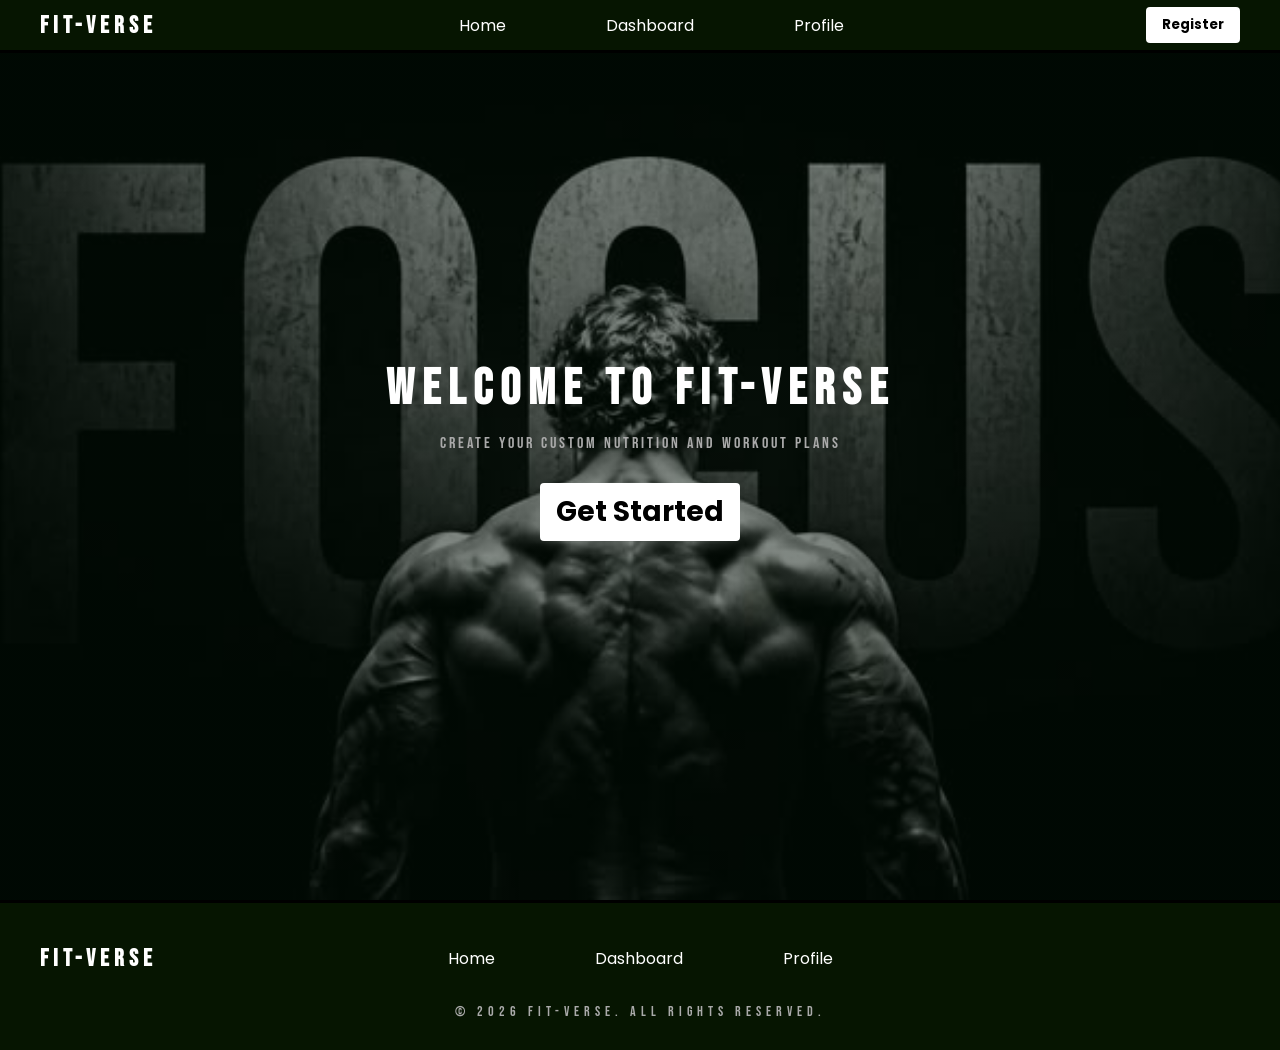
<file: index.html>
<!DOCTYPE html>
<html lang="en">
<head>
    <meta charset="UTF-8">
    <meta name="viewport" content="width=device-width, initial-scale=1.0">
    <link rel="stylesheet" href="./stylee.css">
    <link href="https://fonts.googleapis.com/css2?family=Bebas+Neue&family=Poppins:wght@300;400;600;700&display=swap" rel="stylesheet">
    <title>Fit-Verse</title>
</head>
<body>
    <header>
        <nav class="navigateBar">
            <div class="logo"> Fit-Verse</div>
            <ul class="navlink" id="navlink">
                <li><a href="./index.html">Home</a></li>
                <li><a href="./dashboard.html">Dashboard</a></li>
                <li><a href="./profile.html">Profile</a></li>
            </ul>
            <button class="buttonReg">Register</button>
            <div class="burger" id="burger">
                <span></span>
                <span></span>
                <span></span>
            </div>
        </nav>
    </header>
    
    <div class="heroBox">
        <h1 class="fitTitle">Welcome to Fit-Verse</h1>
        <p class="fitInfo">Create your custom nutrition and workout plans</p>
        <button class="getStart" id="startBtn">Get Started</button>
    </div>
    <div class="overlayReg" id="overReg">
        <div class="overLogo" id="overLogo">X</div>
        <h2 class="overTitle">Create Profile</h2>
        <form id="regForm">
            <div class="inputForm">
                <label>Your Name</label>
                <input type="text" id="userName" placeholder="Enter Your Name">
            </div>
            <div class="inputForm">
                <label>password</label>
                <input type="password" id="userPassword" placeholder="Enter Your Password">
            </div>
            <div class="inputForm">
                <label>Your Gmail</label>
                <input type="email" id="userGmail" placeholder="Enter Your Gmail">
            </div>
            <div class="inputForm">
                <label>Phone Number</label>
                <input type="tel" id="userNumber" placeholder="Enter Phone Number">
            </div>
            <button type="submit" class="submitBtn">Submit</button>
        </form>
    </div>
    
    
    <footer class="footer">
        <div class="footerNav">
            <div class="footerLogo">Fit-Verse</div>
            <ul class="footerLinks">
                <li><a href="./index.html">Home</a></li>
                <li><a href="./dashboard.html">Dashboard</a></li>
                <li><a href="./profile.html">Profile</a></li>
            </ul>
        </div>
        <p class="footerText">© 2026 Fit-Verse. All rights reserved.</p>
    </footer>
    
    <script src="./index.js"></script>
</body>
</html>
</file>
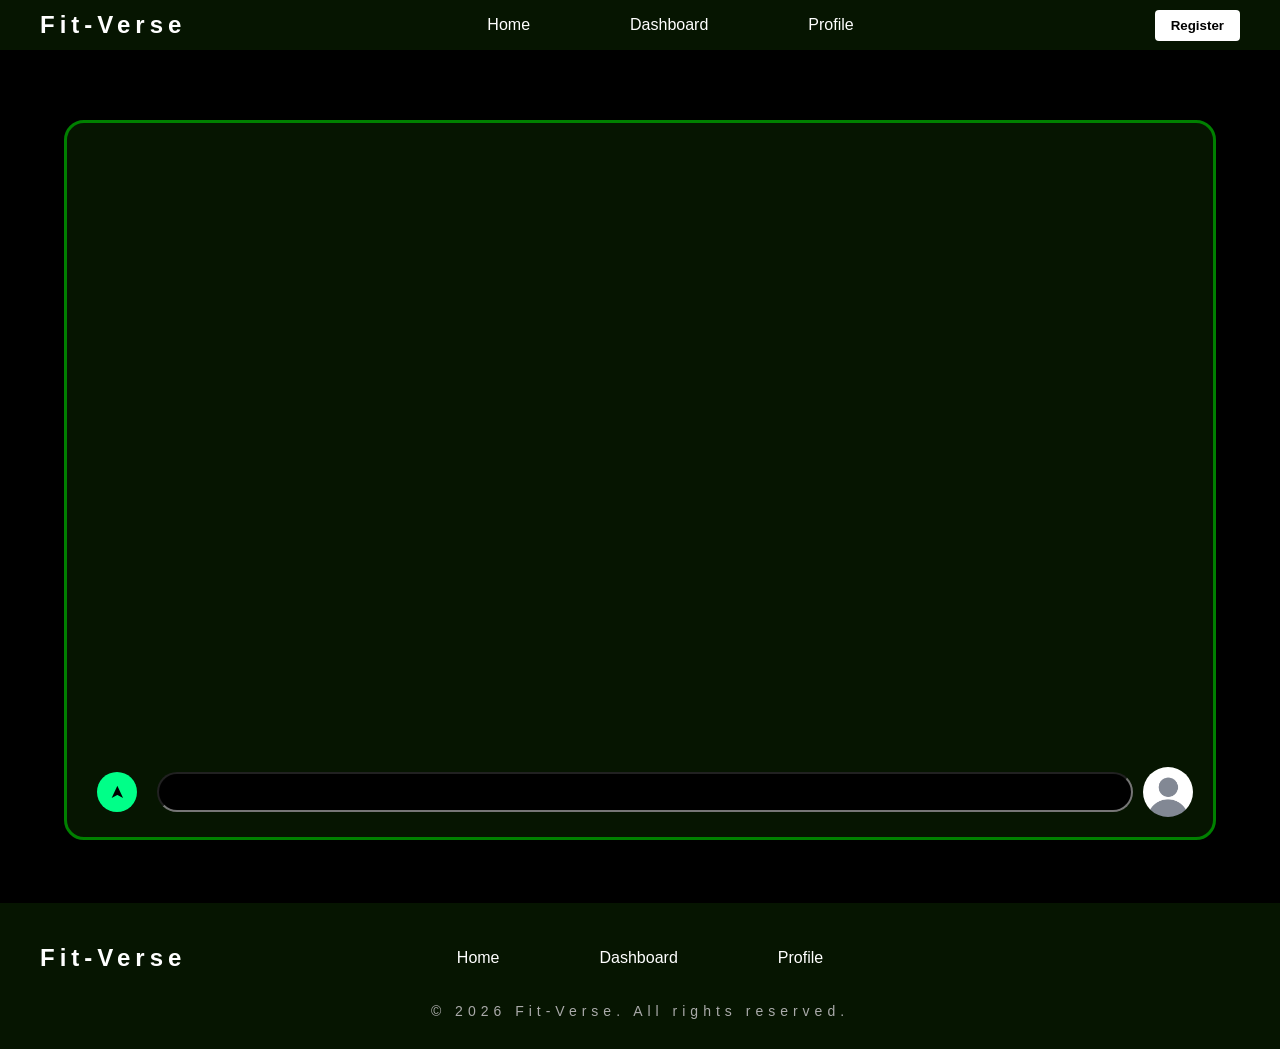
<file: chat.html>
<!DOCTYPE html>
<html lang="en">
<head>
    <meta charset="UTF-8">
    <meta name="viewport" content="width=device-width, initial-scale=1.0">
    <link rel="stylesheet" href="./stylee.css">
    <title>Document</title>
</head>
<body>
    <header>
        <nav class="navigateBar">
            <div class="logo"> Fit-Verse</div>
            <ul class="navlink" id="navlink">
                <li><a href="./index.html">Home</a></li>
                <li><a href="./dashboard.html">Dashboard</a></li>
                <li><a href="./profile.html">Profile</a></li>
            </ul>
            <button class="buttonReg">Register</button>
            <div class="burger" id="burger">
                <span></span>
                <span></span>
                <span></span>
            </div>
        </nav>
    </header>
    <main>
        <div class="chat">
            <div class="messages" id="messages"></div>
            <div class="mychat">
                <button id="sendBtn">➤</button>
                <input type="text" id="myInput">
                <img src="./defaultProfile.jpg" alt="">
            </div>
        </div>
    </main>

    <footer class="footer">
        <div class="footerNav">
            <div class="footerLogo">Fit-Verse</div>
            <ul class="footerLinks">
                <li><a href="./index.html">Home</a></li>
                <li><a href="./dashboard.html">Dashboard</a></li>
                <li><a href="./profile.html">Profile</a></li>
            </ul>
        </div>
        <p class="footerText">© 2026 Fit-Verse. All rights reserved.</p>
    </footer>
    <script  src="./chat.js"></script>
</body>
</html>
</file>
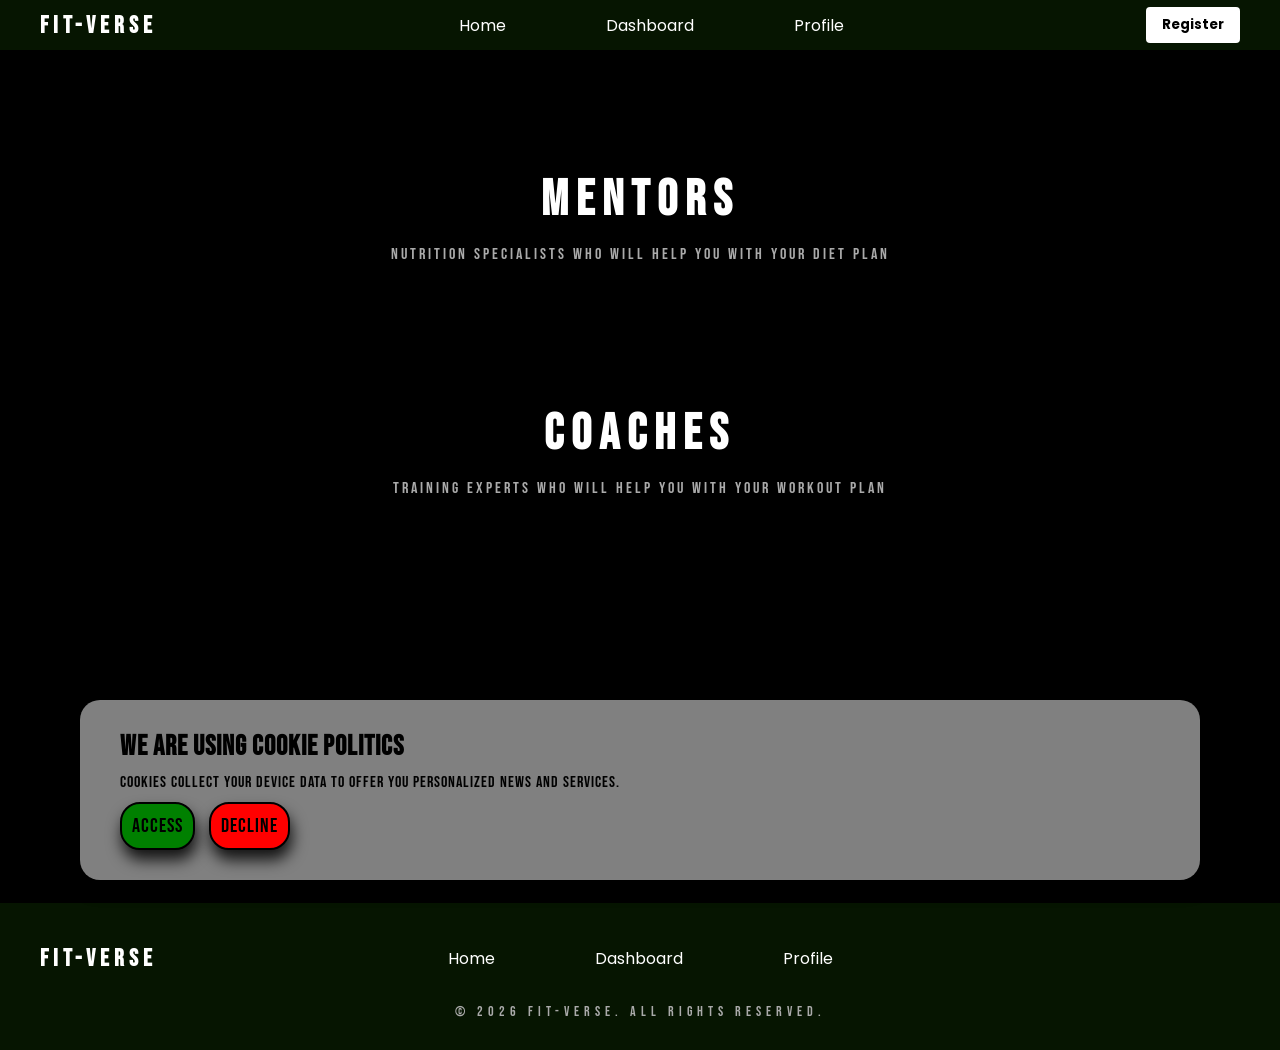
<file: dashboard.html>
<!DOCTYPE html>
<html lang="en">
<head>
    <meta charset="UTF-8">
    <meta name="viewport" content="width=device-width, initial-scale=1.0">
    <link rel="stylesheet" href="./stylee.css">
    <link href="https://fonts.googleapis.com/css2?family=Bebas+Neue&family=Poppins:wght@300;400;600;700&display=swap" rel="stylesheet">
    <title>Fit-Verse Dashboard</title>
</head>
<body>
    <header>
        <nav class="navigateBar">
            <div class="logo"> Fit-Verse</div>
            <ul class="navlink" id="navlink">
                <li><a href="./index.html">Home</a></li>
                <li><a href="./dashboard.html">Dashboard</a></li>
                <li><a href="./profile.html">Profile</a></li>
            </ul>
            <button class="buttonReg">Register</button>
            <div class="burger" id="burger">
                <span></span>
                <span></span>
                <span></span>
            </div>
        </nav>
    </header>
    <main>
        <section class="mentors">
            <h2 class="fitTitle">Mentors</h2>
            <p class="fitInfo">Nutrition specialists who will help you with your diet plan</p>
            <div class="coachMentor" id="mentorCont"></div>
        </section>

        <section class="coaches">
            <h2 class="fitTitle">Coaches</h2>
            <p class="fitInfo">Training experts who will help you with your workout plan</p>
            <div class="coachMentor" id="coachCont"></div>
        </section>
    </main>

    <div class="overlayReg" id="overSub">
        <div class="overLogo" id="overLogo">X</div>
        <h2 class="overTitle">Subscription</h2>
        <form id="regForm">
            <div class="inputForm">
                <label>Your Name</label>
                <input type="text" id="userName" placeholder="Enter Your Name">
            </div>
            <div class="inputForm">
                <label>Your Lastname</label>
                <input type="text" id="userLastname" placeholder="Enter your Lastname">
            </div>
            <div class="inputFromCvv">
                <div class="dateCvv">
                    <label class="inptLab">Date</label>
                    <input type="date" id="cardDate">
                </div>
                <div class="dateCvv">
                    <label class="inptLab">CVV</label>
                    <input type="number" id="cardCvv" placeholder="Enter card CVV">
                </div>
            </div>
            <div class="inputForm">
                <label>Enter Card Number</label>
                <input type="number" id="cardNumber" placeholder="Enter Card Number">
            </div>
            <button type="submit" class="submitBtn">Submit</button>
        </form>
    </div>

    <article id="article">
        <h2>we are using cookie politics</h2>
        <p>Cookies collect your device data to offer you personalized news and services.</p>
        <button id="access">access</button>
        <button id="decline">decline</button>
    </article>

    <button class="scrolltop" id="scrolltop">▲</button>
    <footer class="footer">
        <div class="footerNav">
            <div class="footerLogo">Fit-Verse</div>
            <ul class="footerLinks">
                <li><a href="./index.html">Home</a></li>
                <li><a href="./dashboard.html">Dashboard</a></li>
                <li><a href="./profile.html">Profile</a></li>
            </ul>
        </div>
        <p class="footerText">© 2026 Fit-Verse. All rights reserved.</p>
    </footer>
    
    <script src="./dashboard.js"></script>
</body>
</html>
</file>
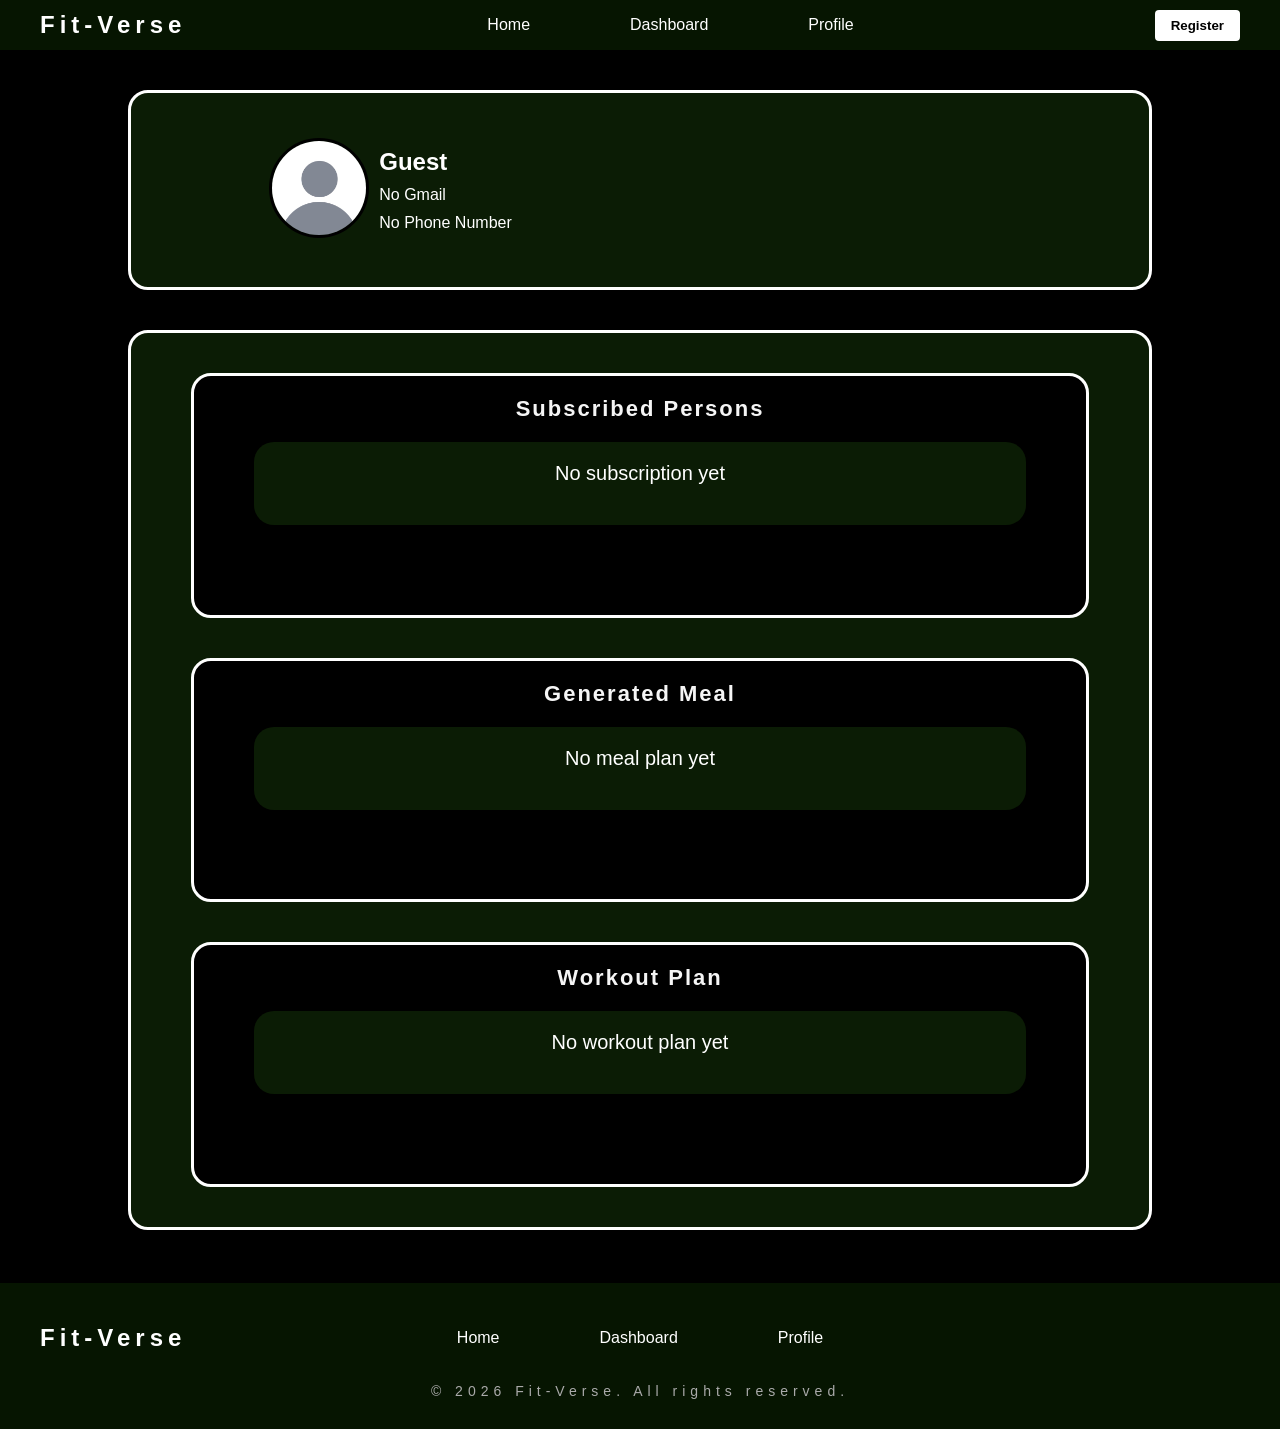
<file: profile.html>
<!DOCTYPE html>
<html lang="en">
<head>
    <meta charset="UTF-8">
    <meta name="viewport" content="width=device-width, initial-scale=1.0">
    <link rel="stylesheet" href="./stylee.css">
    <title>Profile</title>
</head>
<body>
    <header>
        <nav class="navigateBar">
            <div class="logo"> Fit-Verse</div>
            <ul class="navlink" id="navlink">
                <li><a href="./index.html">Home</a></li>
                <li><a href="./dashboard.html">Dashboard</a></li>
                <li><a href="./profile.html">Profile</a></li>
            </ul>
            <button class="buttonReg">Register</button>
            <div class="burger" id="burger">
                <span></span>
                <span></span>
                <span></span>
            </div>
        </nav>
    </header>
    <main>
        <div class="profile_head">
            <div class="profile_info" id="profileInfo">
                <label for="photoUpload" class="photoLabel">
                    <img src="./defaultProfile.jpg" alt="" id="profilePhoto">
                </label>
                <input type="file" id="photoUpload" accept="image/*" style="display: none;">
                <div class="profileText">
                    <h2 id="userName"></h2>
                    <p id="userGmail"></p>
                    <p id="userNum"></p>
                </div>
            </div>
            <div class="weather" id="weather"></div>
        </div>
        <div class="mainInfo">
            <div class="mainInfoBox" id="subsInfo">
                <h2 class="boxTitle">Subscribed Persons</h2>
                <div class="subs" id="subs"></div>
            </div>
            <div class="mainInfoBox" id="mealInfo">
                <h2 class="boxTitle">Generated Meal</h2>
                <div class="subs" id="meal"></div>
            </div>
            <div class="mainInfoBox" id="workoutInfo">
                <h2 class="boxTitle">Workout Plan</h2>
                <div class="subs" id="workout"></div>
            </div>
        </div>
    </main>

    <footer class="footer">
        <div class="footerNav">
            <div class="footerLogo">Fit-Verse</div>
            <ul class="footerLinks">
                <li><a href="./index.html">Home</a></li>
                <li><a href="./dashboard.html">Dashboard</a></li>
                <li><a href="./profile.html">Profile</a></li>
            </ul>
        </div>
        <p class="footerText">© 2026 Fit-Verse. All rights reserved.</p>
    </footer>
    <script src="./profile.js"></script>
</body>
</html>
</file>
<file: stylee.css>
*{
    margin: 0;
    padding: 0;
    box-sizing: border-box;
    font-family: 'Poppins', sans-serif;
}
main{
    background-color: black;
    min-height: 100vh;
    padding-top: 70px;
    padding-bottom: 30px;
    display: flex;
    flex-direction: column;
    align-items: center;
    text-align: center;
}
header{
    background-color: rgb(6, 21, 1);
    position: fixed;
    border-bottom: 3px solid black;
    width: 100%;
    z-index: 10;
}
.navigateBar{
    display: flex;
    align-items: center;
    justify-content: space-between;
    width: 100%;
    min-height: 50px;
    padding: 0 40px;
    margin: 0 auto;
}
.navlink{
    display: flex;
    gap: 100px;
    list-style: none;
}
.navlink li a{
    color: white;
    font-size: 16px;
    text-decoration: none;
    transition: 0.3s;
    position: relative;
}
.navlink li a:hover{
    color: green;
}
.navlink li a::after{
    content: "";
    position: absolute;
    left: 0;
    bottom: -3px;
    width: 0;
    height: 3px;
    background-color: #00ff88;
    transition: 0.3s ease;
}
.navlink li a:hover::after{
    width: 100%;
}
.logo{
    font-family: 'Bebas Neue', sans-serif;
    letter-spacing: 5px;
    font-size: 24px;
    font-weight: bold;
    color: white;
}
.buttonReg{
    background-color: white;
    color: black;
    border: none;
    padding: 8px 16px;
    font-weight: bold;
    cursor: pointer;
    border-radius: 4px;
    transition: 0.3s;
}
.buttonReg:hover{
    background-color: black;
    color: white;
}
.burger{
    display: none;
    flex-direction: column;
    cursor: pointer;
    gap: 5px;
    padding: 5px;
}
.burger span{
    display: block;
    width: 20px;
    height: 5px;
    background-color: white;
    border-radius: 4px;
}
.heroBox{
    min-height: 100vh;
    display: flex;
    flex-direction: column;
    justify-content: center;
    align-items: center;
    text-align: center;
    padding: 30px;
    background-image:  linear-gradient(rgba(1, 17, 6, 0.5), rgba(1, 17, 6, 0.5)),  url(./46ac4e8a618e685ad35c5a67656152f3.jpg);
    background-size: cover;
    background-position: center;
    background-repeat: no-repeat;
    
}
.fitTitle{
    font-family: 'Bebas Neue', sans-serif;
    letter-spacing: 8px;
    color: white;
    font-weight: bold;
    font-size: 50px;
    margin-bottom: 15px;
    
}
.fitInfo{
    color: #aaaaaa;
    font-family: 'Bebas Neue', sans-serif;
    letter-spacing: 3px;
    margin-bottom: 30px;
}
.getStart{
    background-color: white;
    color: black;
    border: none;
    padding: 8px 16px;
    font-size: 28px;
    font-weight: bold;
    cursor: pointer;
    border-radius: 4px;
    transition: 0.3s;
}
.getStart:hover{
    background-color: black;
    color: white;
}
.overlayReg{
    position: fixed;
    top: 0;
    left: 0;
    width: 100%;
    height: 100%;
    background-color: rgba(0, 0, 0, 0.85);
    display: none;

    flex-direction: column;
    align-items: center;
    justify-content: center;
    z-index: 100;
}
.overLogo{
    position: absolute;
    top: 20px;
    right: 20px;
    font-size: 28px;
    font-weight: bold;
    cursor: pointer;
    transition: 0.3s;
    color: white;
}
.overLogo:hover{
    color: #00ff88;
}

.overTitle{
    color: white;
    font-size: 28px;
    margin-bottom: 20px;
}
#regForm{
    width: 100%;
    max-width: 400px;
    background-color: black;
    padding: 20px;
    border-radius: 10px;
    border: 1px solid rgba(255, 255, 255, 0.1);
}
.inputForm{
    margin-bottom: 10px;
}
.inputForm label{
    color: white;
    display: block;
    font-size: 14px;
    margin-bottom: 5px;
}
.inputForm input{
    width: 100%;
    padding: 10px;
    background-color: black;
    border: 1px solid green;
    color:  white;
    border-radius: 5px;
    outline: none;
    font-size: 15px;
}
.inputForm input:focus {
    border-color: #00ff88;
}

.submitBtn{
    width: 100%;
    background-color: black;
    color: white;
    border: 1px solid green;
    padding: 10px;
    font-size: 16px;
    font-weight: bold;
    cursor: pointer;
    border-radius: 4px;
    margin-top: 10px;
    transition: 0.3s
}
.submitBtn:hover {
    background-color: #00ff88;
    color: black;
}
@media (max-width: 1024px){
    .navlink{
        gap: 40px;
    }
}
@media (max-width: 768px){
    .navlink{
        display: none;
        flex-direction: column;
        position: absolute;
        top: 50px;
        right: 0px;
        width: 200px;
        background-color: rgba(6, 21, 1, 0.282);
        padding: 20px;
        gap: 20px;
    }
    .buttonReg{
        display: none;
    }
    .burger{
        display: flex;
    }
    .navlink.open {
        display: flex;
    }
    .footerLogo{
        position: static;
    }
    .footerLinks{
        visibility: hidden;
    }
        .chat {
        width: 95%;
        margin: 10px;
    }
    #myInput {
        width: 60%;
        right: 70px;
    }
}

@media (max-width: 480px){
    .fitTitle {
        font-size: 32px;
    }
    .getStart{
        font-size: 20px;
        padding: 5px;
    }
        .chat {
        width: 95%;
        height: 75%;
    }
    #myInput {
        width: 55%;
        right: 65px;
        font-size: 14px;
    }
    #sendBtn {
        width: 35px;
        height: 35px;
    }
    .mychat img {
        height: 40px;
    }
}

@media (max-width: 320px){
    .fitTitle {
        font-size: 24px;
    }
    .getStart{
        font-size: 16px;
        padding: 5px;
    }
    .logo{
        font-size: 18px;
    }
}

footer{
    display: flex;
    flex-direction: column;
    background-color: rgb(6, 21, 1);
    border-top:  3px solid black;
    padding: 30px 40px;
    text-align: center;
}
.footerNav{
    display: flex;
    align-items: center;
    justify-content: center;
    width: 100%;
    min-height: 50px;
    margin: 0 auto;
}
.footerLinks{
    display: flex;
    gap: 100px;
    list-style: none;
}
.footerLinks li a{
    color: white;
    font-size: 16px;
    text-decoration: none;
    transition: 0.3s;
    position: relative;
}
.footerLinks li a:hover{
    color: green;
}
.footerLinks li a::after{
    content: "";
    position: absolute;
    left: 0;
    bottom: -3px;
    width: 0;
    height: 3px;
    background-color: #00ff88;
    transition: 0.3s ease;
}
.footerLinks li a:hover::after{
    width: 100%;
}
.footerLogo{
    position: absolute;
    left: 40px;
    font-family: 'Bebas Neue', sans-serif;
    letter-spacing: 5px;
    font-size: 24px;
    font-weight: bold;
    color: white;
}
.footerText{
    margin-top: 20px;
    color: #aaaaaa;
    font-size: 14px;
    font-family: 'Bebas Neue', sans-serif;
    letter-spacing: 5px;
}
.scrolltop{
    position: fixed;
    bottom: 30px;
    right: 30px;
    color: white;
    background-color: #00ff8800;
    border: none;
    font-size: 20px;
    cursor: pointer;
    transition: 0.3s;
    display: none;
}
.mentors{
    display: flex;
    margin-top: 100px;
    flex-direction: column;
    align-items: center;
    justify-content: center;
}
.coaches{
    display: flex;
    flex-direction: column;
    align-items: center;
    justify-content: center;
}
#article{
    position: fixed;
    bottom: 20px;
    left: 40px;
    right: 40px;
    padding: 10px 40px;
    background-color: grey;
    border-radius: 20px;
    margin: 0 40px;
    box-shadow: 2px 10px 15px rgba(0, 0, 0, 0.85);
    z-index: 1000;
}
article h2{
    margin-top: 20px;
    font-size: 28px;
    font-family: 'Bebas Neue', sans-serif;
    letter-spacing: 1px;  
}
article p{
    font-family: 'Bebas Neue', sans-serif;
    letter-spacing: 1px;    
    color: black;
    margin: 10px 0; 
}
#access{
    font-size: 20px;
    padding: 10px;
    border-radius: 20px;
    margin-bottom: 20px;
    background-color: green;
    font-family: 'Bebas Neue', sans-serif;
    letter-spacing: 1px;
    cursor: pointer;
    border: 2px solid black;
    box-shadow: 2px 10px 15px rgba(0, 0, 0, 0.85);
}
#decline{
    font-size: 20px;
    padding: 10px;
    border-radius: 20px;
    margin-bottom: 20px;
    background-color: red;
    font-family: 'Bebas Neue', sans-serif;
    letter-spacing: 1px;
    cursor: pointer;
    border: 2px solid black;
    margin: 0 10px;
    transition: 0.3s;
    box-shadow: 2px 10px 15px rgba(0, 0, 0, 0.85);
}
.hidden {
    display: none;
}
.invisible{
    visibility: hidden;
}
.coachMentor{
    display: flex;
    gap: 30px;
    justify-content: center;
    flex-wrap: wrap;
    padding: 30px;
    margin-bottom: 50px;
}
.card{
    background-color: rgb(6, 21, 1);
    border: 2px solid white;
    border-radius: 20px;
    padding: 20px;
    width: 250px;
    text-align: center;
    color: black;
}
.card img{
    border-radius: 20px;
    border: 3px solid black;
    margin-bottom: 10px;
}
.card h3{
    margin: 20px;
    font-family:Cambria, Cochin, Georgia, Times, 'Times New Roman', serif;
    font-size: 20px;
    color: white;
}
.card p{
     font-family:Cambria, Cochin, Georgia, Times, 'Times New Roman', serif;
     color: white;
}
.subBtn{
    margin: 20px;
    bottom: 20px;
    font-size: 20px;
    padding: 10px;
    border-radius: 20px;
    border: 2px solid black;
    transition: 0.3s;
    cursor: pointer;
}
.subBtn:hover{
    color: white;
    background-color: rgb(6, 21, 1);
}
.inputFromCvv{
    display: flex;
    align-items: center;
    justify-content: center;
    gap: 20px;
    margin-bottom: 10px;

}
#cardDate{
    width: 100%;
    padding: 10px;
    background-color: black;
    border: 1px solid green;
    color:  white;
    border-radius: 5px;
    outline: none;
    font-size: 15px;
}
#cardDate::-webkit-calendar-picker-indicator{
    filter: invert(1);
    cursor: pointer;
}
#cardCvv{
    width: 100%;
    padding: 10px;
    background-color: black;
    border: 1px solid green;
    color:  white;
    border-radius: 5px;
    outline: none;
    font-size: 15px;
}
.inptLab{
    color: white;
    display: block;
    font-size: 14px;
    margin-bottom: 5px;
}
.dateCvv{
    display: flex;
    flex-direction: column;
    flex: 1;
}
.profile_head{
    display: flex;
    align-items: center;
    gap: 20px;
    padding: 20px;
    width: 80%;
    top: 80px;
    height: 200px;
    left: 40px;
    right: 40px;
    background-color: rgba(20, 50, 10, 0.562);
    margin: 20px 40px;
    border-radius: 20px;
    border: 3px solid white;
}
.subs p{
    font-size: 20px;
    margin-bottom: 20px;
    text-align: center;
}
.subs{
    background-color:  rgba(20, 50, 10, 0.562);
    border-radius: 20px;
    padding: 20px;
    margin: 0 40px;
}
.profile_info{
    display: flex;
    flex-direction: row;
    align-items: center;
    justify-content: center;
    flex: 1;
    color: white;
    gap: 10px;
}
#profilePhoto{
    width: 100px;
    height: 100px;
    border-radius: 50%;
    border: 3px solid black;
    object-fit: cover;
    cursor: pointer;
    z-index: 100000;
    transition: 0.3s;
}
.inputForm label {
    color: white;
    display: block;
}
.photoLabel{
    display: inline;
    cursor: pointer;
}
#profilePhoto:hover{
    opacity: 0.8;
    border-color: white;
}
.profileText{
    display: flex;
    flex-direction: column;
    text-align: left;
    gap: 10px;
}
.profile_info p{
    text-align: left;
}
.profile_info h2{
    text-align: left;

}
.weather{
    flex: 1;
}
.mainInfo{
    width: 80%;
    min-height: 100vh;
    background-color: rgba(20, 50, 10, 0.562);
    margin: 20px 40px;
    border: 3px solid white;
    border-radius: 20px;
    display: flex;
    flex-direction: column;
    padding: 20px;
}
.mainInfoBox {
    flex: 1;
    background-color: black;
    border-radius:  20px;
    padding: 20px;
    color: white;
    text-align: left;
    border: 3px solid white;
    margin: 20px 40px;
}
.boxTitle{
    letter-spacing: 2px;
    color: whitesmoke;
    font-size: 22px;
    margin-bottom: 20px;
    text-align: center;
}
.weather {
    flex: 1;
    display: flex;
    flex-direction: column;
    align-items: center;
    justify-content: center;
    color: white;
    gap: 8px;
}

.weather h2 {
    letter-spacing: 3px;
    font-size: 24px;
    margin-bottom: 5px;
}

.weather p {
    font-size: 16px;
    color: white;
}
.chat{
    position: absolute;
    bottom: 40px;
    margin: 20px 40px;
    height: 80%;
    width: 90%;
    background-color: rgb(6, 21, 1);
    border: 3px solid green;
    border-radius: 20px;
}
#myInput{
    flex: 1;
    background-color: black;
    height: 40px;
    border-radius: 20px;
    color: white;
    cursor: pointer;
    padding: 0 20px;
    margin: 0 10px;
}

.mychat{
    position: absolute;
    bottom: 20px;
    left: 20px;
    right: 20px;
    display: flex;
    align-items: center;
}
.mychat img {
    height: 50px;
    border-radius: 50%;
    bottom: 20px;
    right: 20px;
}
#sendBtn{
    rotate:calc(-90deg);
    margin: 0 10px;
    background-color: #00ff88;
    border: none;
    border-radius: 50%;
    width: 40px;
    height: 40px;
    font-size: 18px;
    cursor: pointer;
    flex-shrink: 0;
}
.messages {
    position: absolute;
    top: 20px;
    left: 20px;
    right: 20px;
    bottom: 90px;
    overflow-y: auto;
    display: flex;
    flex-direction: column;
    gap: 10px;
}

.myMessage {
    align-self: flex-end;
    background-color: #00ff88;
    color: black;
    padding: 10px 15px;
    border-radius: 20px;
    max-width: 60%;
}
.mentorMessage{
    cursor: pointer;
    align-self: flex-start;
    background-color: rgb(20, 50, 10);
    color: white;
    padding: 10px 15px;
    border-radius: 20px;
    max-width: 60%;
}
</file>
